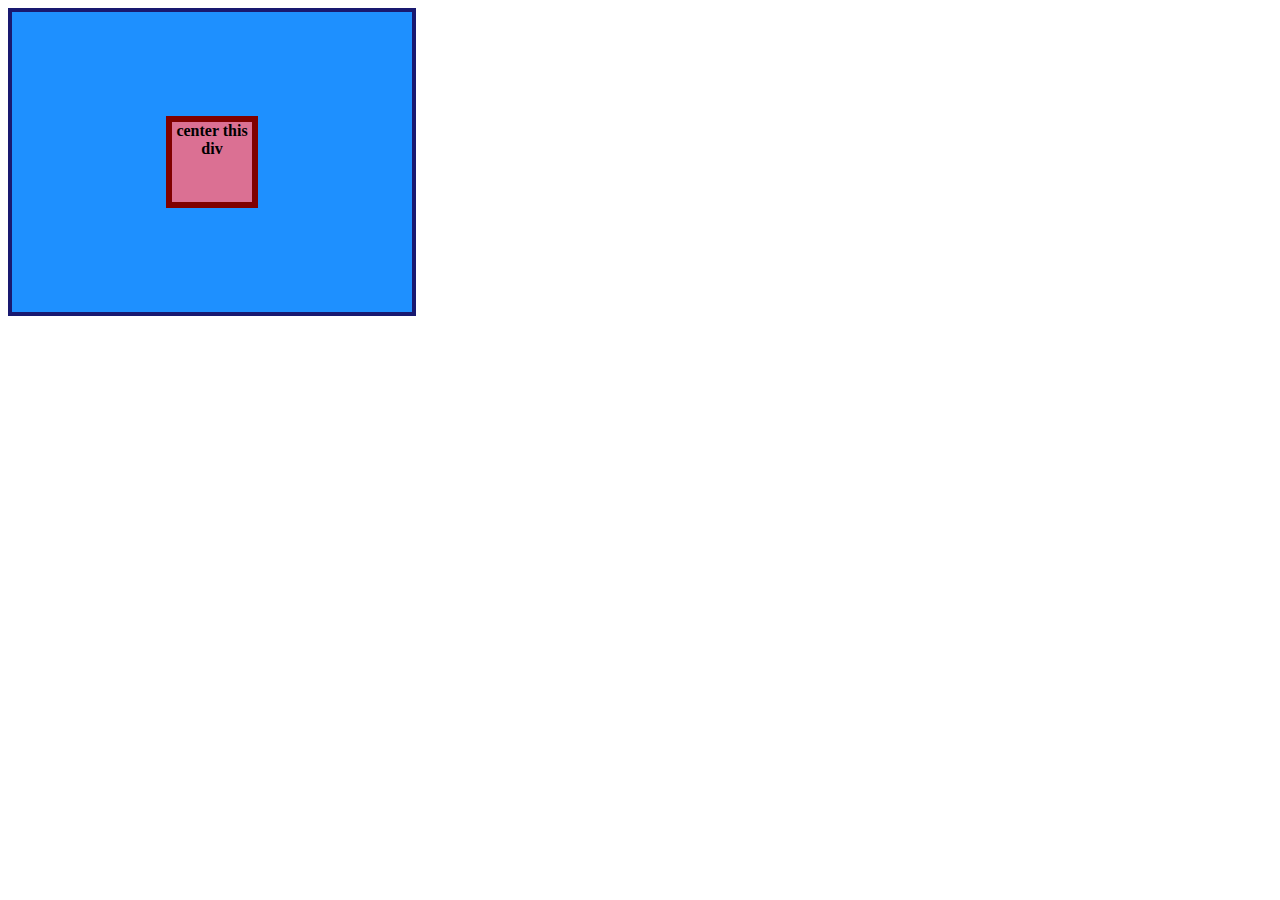
<file: flex/01-flex-center/bm-sol/index.html>
<!DOCTYPE html>
<html lang="en">
  <head>
    <meta charset="UTF-8">
    <meta http-equiv="X-UA-Compatible" content="IE=edge">
    <meta name="viewport" content="width=device-width, initial-scale=1.0">
    <title>CENTER THIS DIV</title>
    <link rel="stylesheet" href="style.css">
  </head>
  <body>
    <div class="container">
      <div class="box">center this div</div>
    </div>
  </body>
</html>
</file>
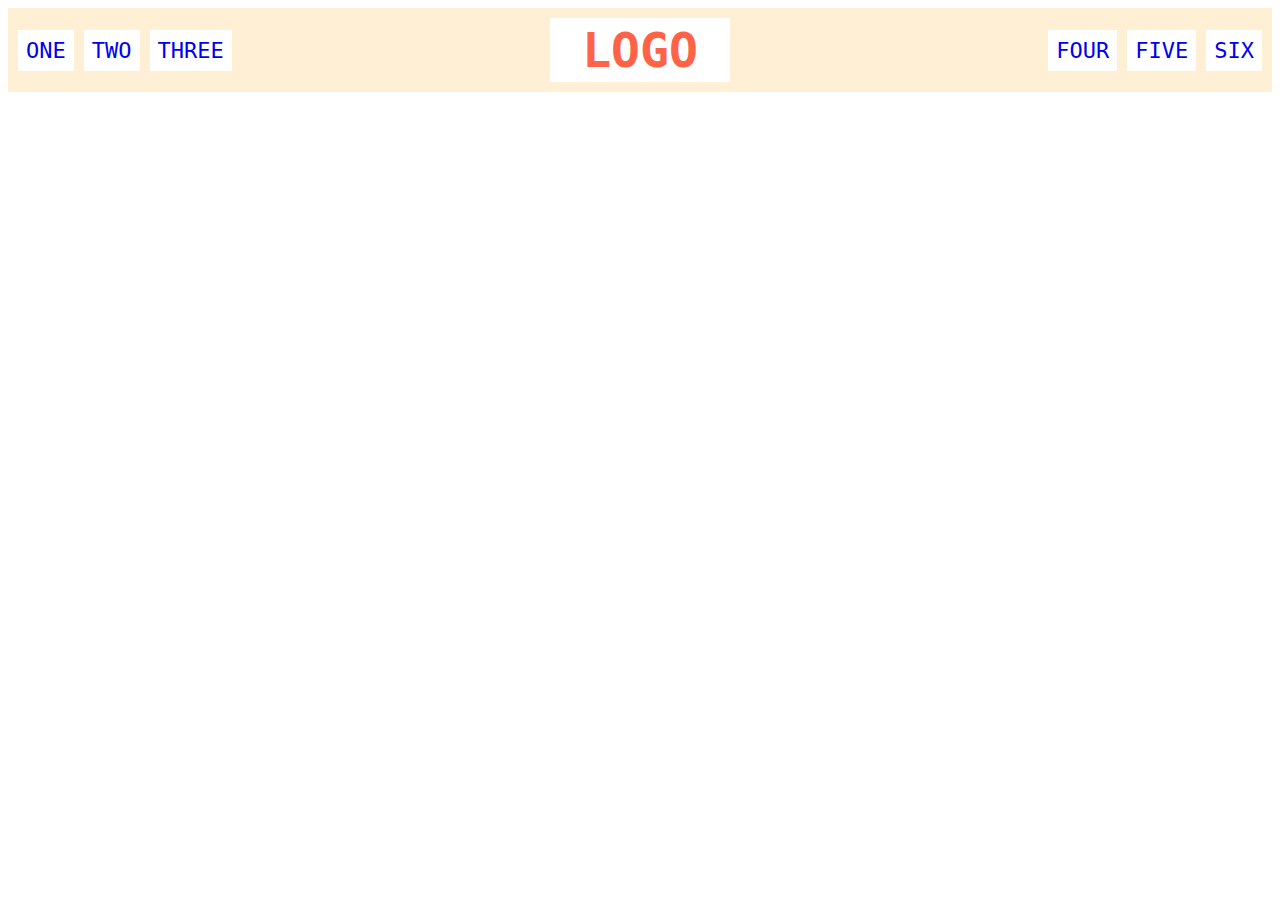
<file: flex/02-flex-header/bm-sol/index.html>
<!DOCTYPE html>
<html lang="en">
  <head>
    <meta charset="UTF-8">
    <meta http-equiv="X-UA-Compatible" content="IE=edge">
    <meta name="viewport" content="width=device-width, initial-scale=1.0">
    <title>Flex Header</title>
    <link rel="stylesheet" href="style.css">
  </head>
  <body>
    <div class="header">
      <div class="left-links">
        <ul>
          <li><a href="#">ONE</a></li>
          <li><a href="#">TWO</a></li>
          <li><a href="#">THREE</a></li>
        </ul>
      </div>
      <div class="logo">LOGO</div>
      <div class="right-links">
        <ul>
          <li><a href="#">FOUR</a></li>
          <li><a href="#">FIVE</a></li>
          <li><a href="#">SIX</a></li>
        </ul>
      </div>
    </div>
  </body>
</html>
</file>
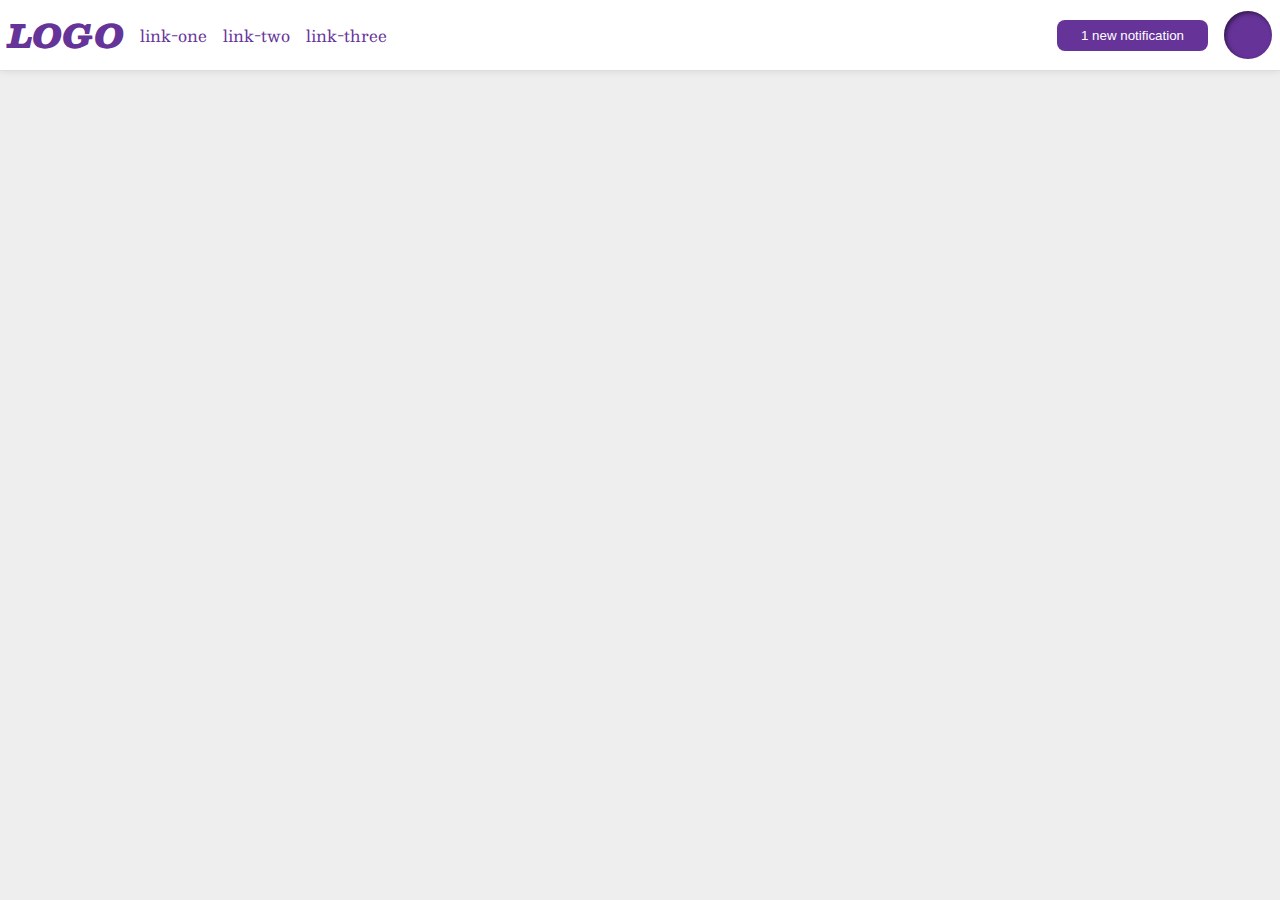
<file: flex/03-flex-header-2/bm-sol/index.html>
<!DOCTYPE html>
<html lang="en">
  <head>
    <meta charset="UTF-8">
    <meta http-equiv="X-UA-Compatible" content="IE=edge">
    <meta name="viewport" content="width=device-width, initial-scale=1.0">
    <title>Flex Header 2</title>
    <link rel="stylesheet" href="style.css">
  </head>
  <body>
    <div class="header">
      <div class="left">
        <div class="logo">
          LOGO
        </div>
        <ul class="links">
          <li><a href="google.com">link-one</a></li>
          <li><a href="google.com">link-two</a></li>
          <li><a href="google.com">link-three</a></li>
        </ul>
      </div>
      <div class="right">
        <button class="notifications">
          1 new notification
        </button>
        <div class="profile-image"></div>
      </div>
    </div>
  </body>
</html>
</file>
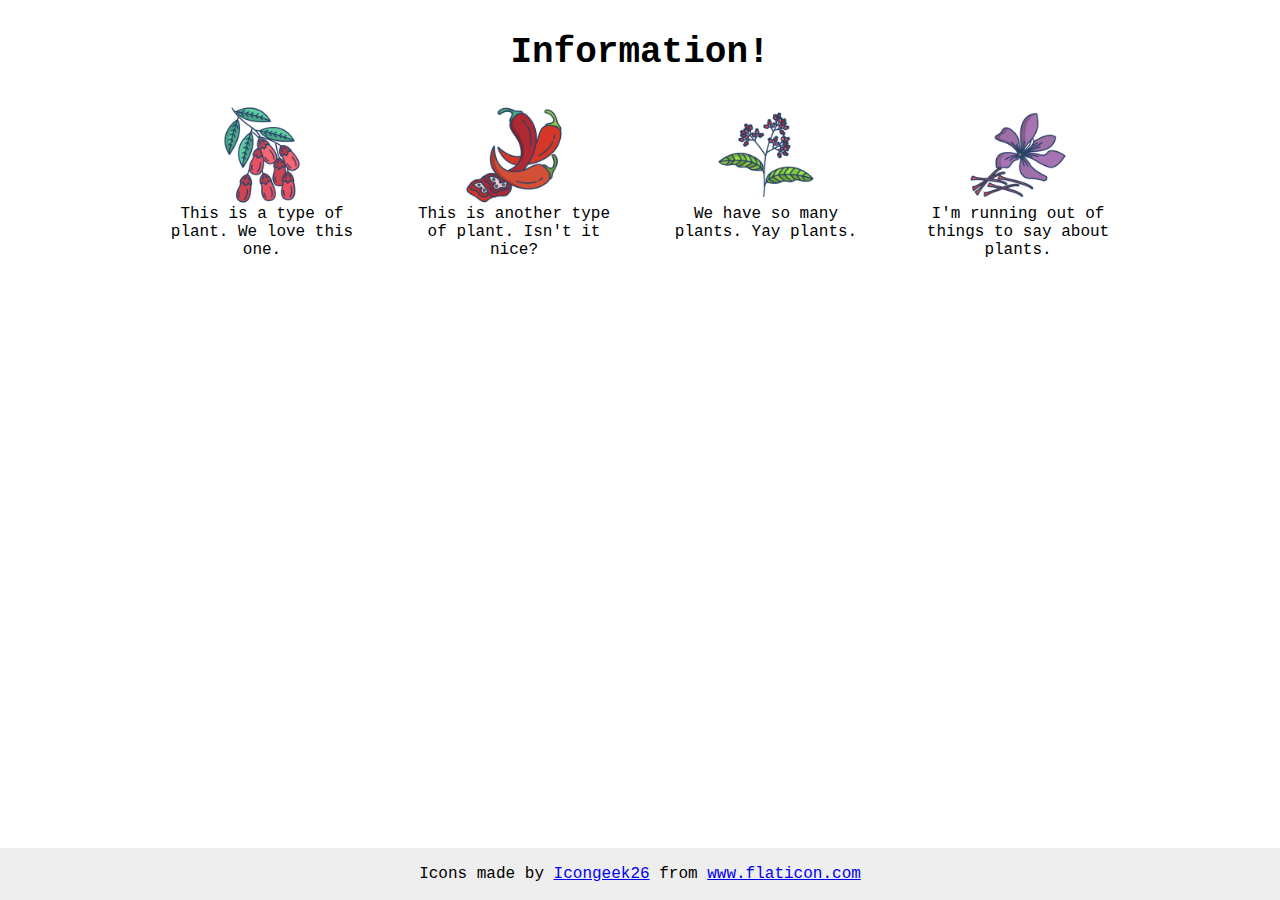
<file: flex/04-flex-information/bm-sol/index.html>
<!DOCTYPE html>
<html lang="en">
  <head>
    <meta charset="UTF-8">
    <meta http-equiv="X-UA-Compatible" content="IE=edge">
    <meta name="viewport" content="width=device-width, initial-scale=1.0">
    <title>Information</title>
    <link rel="stylesheet" href="style.css">
  </head>
  <body>
    <div class="title">Information!</div>
    <div class="content">
      <div class="plant">
        <img src="./images/barberry.png" alt="barberry">
        <div class="text">This is a type of plant. We love this one.</div>
      </div>
      <div class="plant">
        <img src="./images/chilli.png" alt="chili">
        <div class="text">This is another type of plant. Isn't it nice?</div>
      </div>
      <div class="plant">
        <img src="./images/pepper.png" alt="pepper">
        <div class="text">We have so many plants. Yay plants.</div>
      </div>
      <div class="plant">
        <img src="./images/saffron.png" alt="saffron">
        <div class="text">I'm running out of things to say about plants.</div>
      </div>
    </div> 
    <!-- disregard this section, it's here to give attribution to the creator of these icons -->
    <div class="footer">
      <div>Icons made by <a href="https://www.flaticon.com/authors/icongeek26" title="Icongeek26">Icongeek26</a> from <a href="https://www.flaticon.com/" title="Flaticon">www.flaticon.com</a></div>
    </div>
  </body>
</html>
</file>
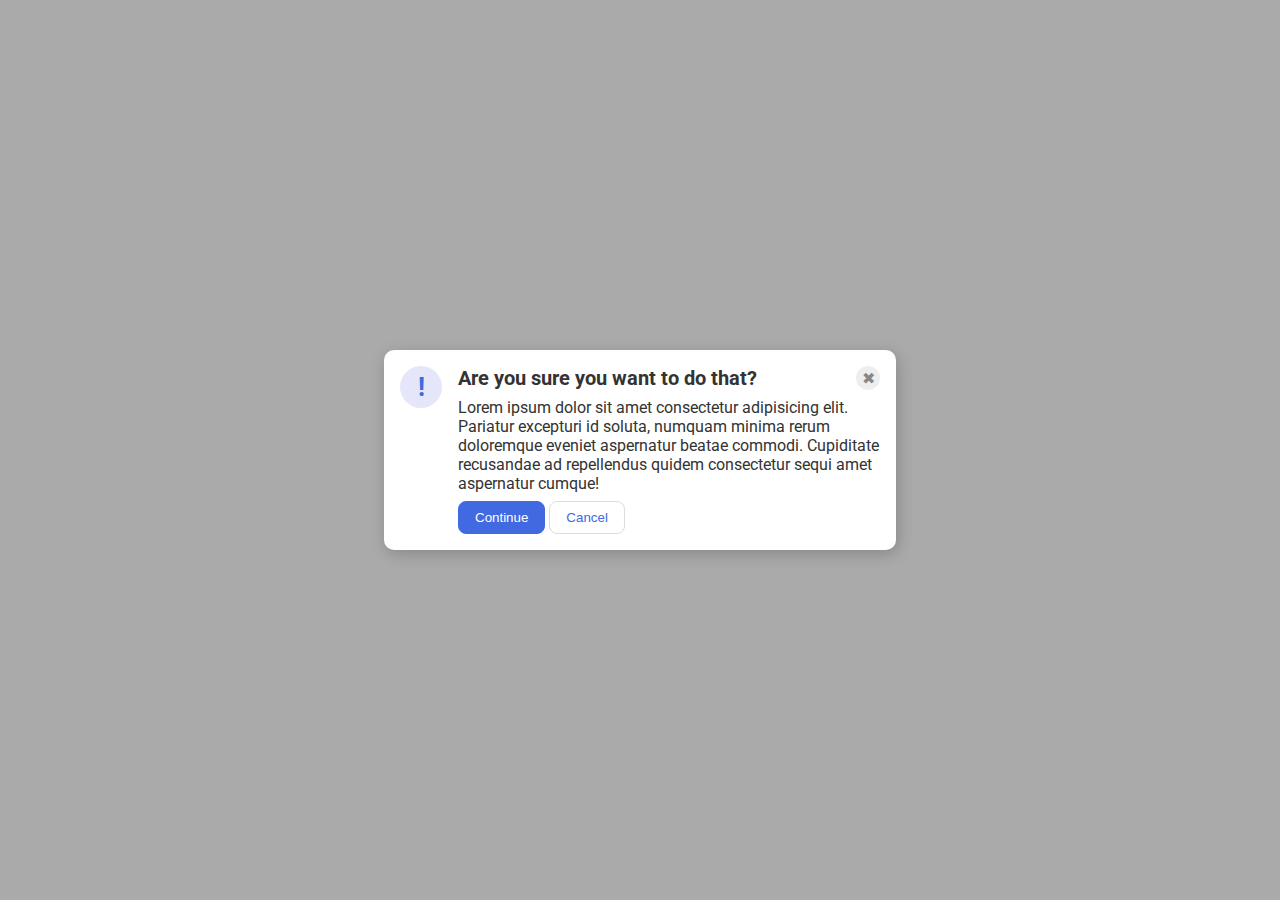
<file: flex/05-flex-modal/bm-sol/index.html>
<!DOCTYPE html>
<html lang="en">
  <head>
    <meta charset="UTF-8">
    <meta http-equiv="X-UA-Compatible" content="IE=edge">
    <meta name="viewport" content="width=device-width, initial-scale=1.0">
    <link rel="stylesheet" href="style.css">
    <title>Modal</title>
  </head>
  <body>
    <div class="modal">
      <div class="columns1">
        <div class="icon">!</div>
        <div class="rows1">
          <div class="columns2">
            <div class="header">Are you sure you want to do that?</div>
            <div class="close-button">✖</div>
          </div>
          <div class="text">Lorem ipsum dolor sit amet consectetur adipisicing elit. Pariatur excepturi id soluta, numquam minima rerum doloremque eveniet aspernatur beatae commodi. Cupiditate recusandae ad repellendus quidem consectetur sequi amet aspernatur cumque!</div>
          <div class="columns3">
            <button class="continue">Continue</button>
            <button class="cancel">Cancel</button>
          </div>
        </div>
      </div>
    </div>
  </body>
</html>
</file>
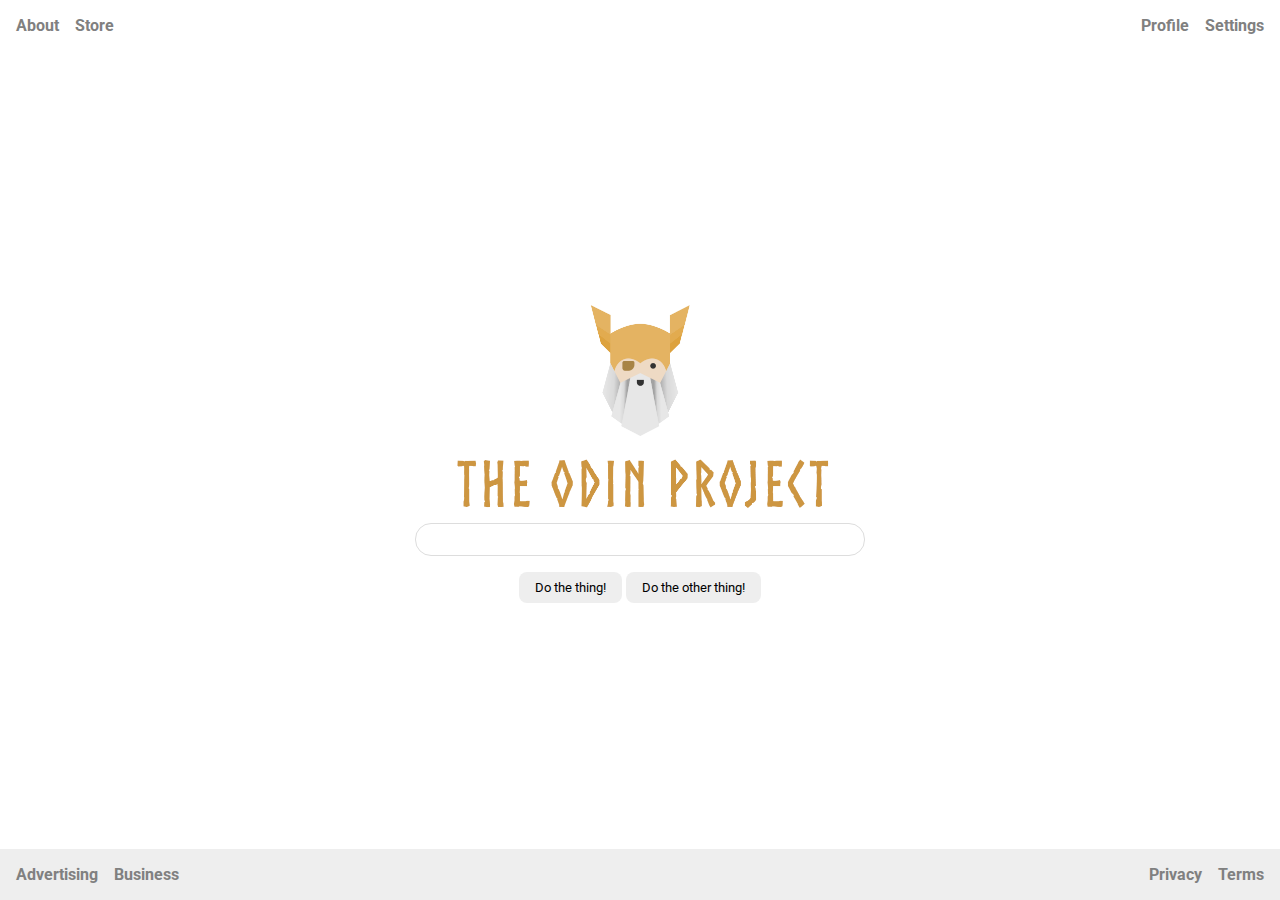
<file: flex/06-flex-layout/bm-sol/index.html>
<!DOCTYPE html>
<html lang="en">
  <head>
    <meta charset="UTF-8">
    <meta http-equiv="X-UA-Compatible" content="IE=edge">
    <meta name="viewport" content="width=device-width, initial-scale=1.0">
    <title>LAYOUT</title>
    <link rel="stylesheet" href="./style.css">
  </head>
  <body>
    <div class="header">
      <ul class="left-links">
        <li><a href="#">About</a></li>
        <li><a href="#">Store</a></li>
      </ul>
      <ul class="right-links">
        <li><a href="#">Profile</a></li>
        <li><a href="#">Settings</a></li>
      </ul>
    </div>
    <div class="content">
      <img src="./logo.png" alt="Project logo. Represents odin with the project name.">
      <div class="input">
        <input type="text">
      </div>
      <div class="buttons">
        <button>Do the thing!</button>
        <button>Do the other thing!</button>
      </div>
    </div>
    <div class="footer">
      <ul class="left-links">
        <li><a href="#">Advertising</a></li>
        <li><a href="#">Business</a></li>
      </ul>
      <ul class="right-links">
        <li><a href="#">Privacy</a></li>
        <li><a href="#">Terms</a></li>
      </ul>
    </div>
  </body>
</html>
</file>
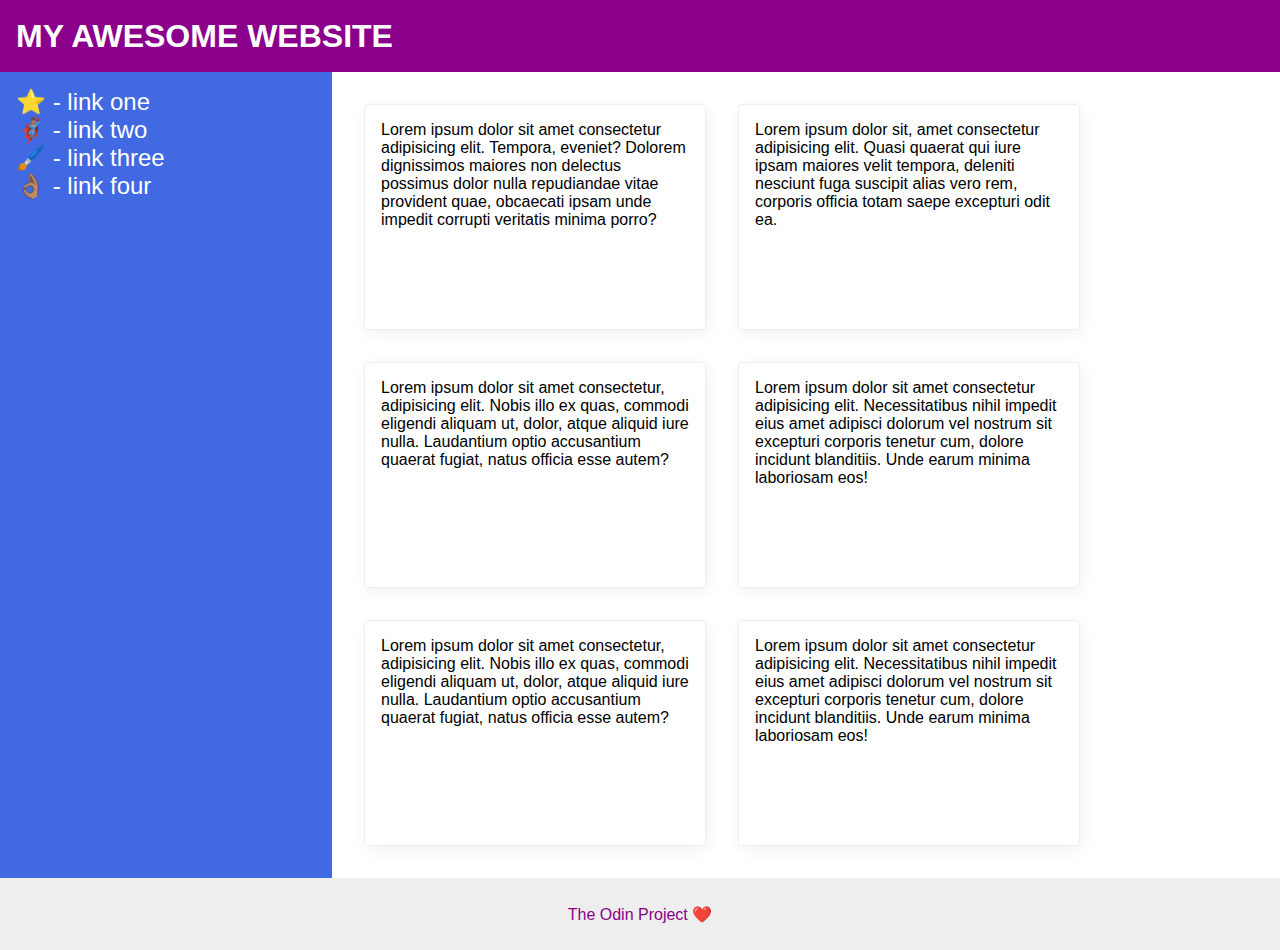
<file: flex/07-flex-layout-2/bm-sol/index.html>
<!DOCTYPE html>
<html lang="en">
  <head>
    <meta charset="UTF-8">
    <meta http-equiv="X-UA-Compatible" content="IE=edge">
    <meta name="viewport" content="width=device-width, initial-scale=1.0">
    <title>The Holy Grail</title>
    <link rel="stylesheet" href="style.css">
  </head>
  <body>
    <div class="header">
      MY AWESOME WEBSITE
    </div>
    <div class="mainbody">
      <div class="sidebar">
        <ul>
          <li><a href="#">⭐ - link one</a></li>
          <li><a href="#">🦸🏽‍♂️ - link two</a></li>
          <li><a href="#">🖌️ - link three</a></li>
          <li><a href="#">👌🏽 - link four</a></li>
        </ul>
      </div>
      <div class="cards"> 
        <div class="card">Lorem ipsum dolor sit amet consectetur adipisicing elit. Tempora, eveniet? Dolorem dignissimos maiores non delectus possimus dolor nulla repudiandae vitae provident quae, obcaecati ipsam unde impedit corrupti veritatis minima porro?</div>
        <div class="card">Lorem ipsum dolor sit, amet consectetur adipisicing elit. Quasi quaerat qui iure ipsam maiores velit tempora, deleniti nesciunt fuga suscipit alias vero rem, corporis officia totam saepe excepturi odit ea.</div>
        <div class="card">Lorem ipsum dolor sit amet consectetur, adipisicing elit. Nobis illo ex quas, commodi eligendi aliquam ut, dolor, atque aliquid iure nulla. Laudantium optio accusantium quaerat fugiat, natus officia esse autem?</div>
        <div class="card">Lorem ipsum dolor sit amet consectetur adipisicing elit. Necessitatibus nihil impedit eius amet adipisci dolorum vel nostrum sit excepturi corporis tenetur cum, dolore incidunt blanditiis. Unde earum minima laboriosam eos!</div>
        <div class="card">Lorem ipsum dolor sit amet consectetur, adipisicing elit. Nobis illo ex quas, commodi eligendi aliquam ut, dolor, atque aliquid iure nulla. Laudantium optio accusantium quaerat fugiat, natus officia esse autem?</div>
        <div class="card">Lorem ipsum dolor sit amet consectetur adipisicing elit. Necessitatibus nihil impedit eius amet adipisci dolorum vel nostrum sit excepturi corporis tenetur cum, dolore incidunt blanditiis. Unde earum minima laboriosam eos!</div>
      </div>
    </div> 
    <div class="footer">
      The Odin Project ❤️
    </div>
  </body>
</html>
</file>
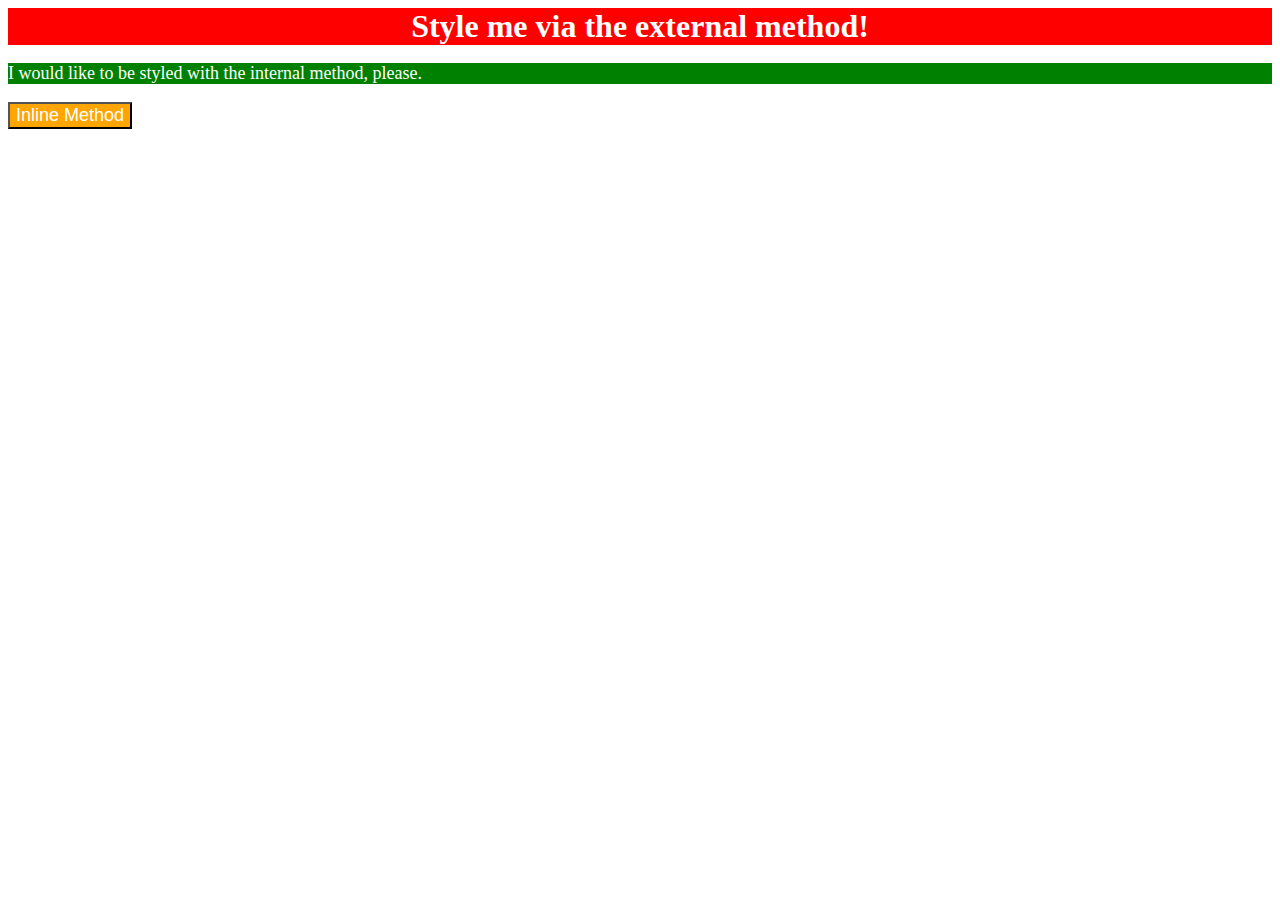
<file: foundations/01-css-methods/bm_sol/index.html>
<!DOCTYPE html>
<html lang="en">
  <head>

    <link rel="stylesheet" href="./style.css">
    <style>
      p{
        background-color: green;
      color: white;
      font-size: 18px;
      }
    </style>
    <meta charset="UTF-8">
    <meta http-equiv="X-UA-Compatible" content="IE=edge">
    <meta name="viewport" content="width=device-width, initial-scale=1.0">
    <title>Methods for Adding CSS</title>
  </head>
  <body>
    <div>Style me via the external method!</div>
    <p>I would like to be styled with the internal method, please.</p>
    <button style="background-color: orange; color: white; font-size: 18px;">Inline Method</button>
  </body>
</html>
</file>
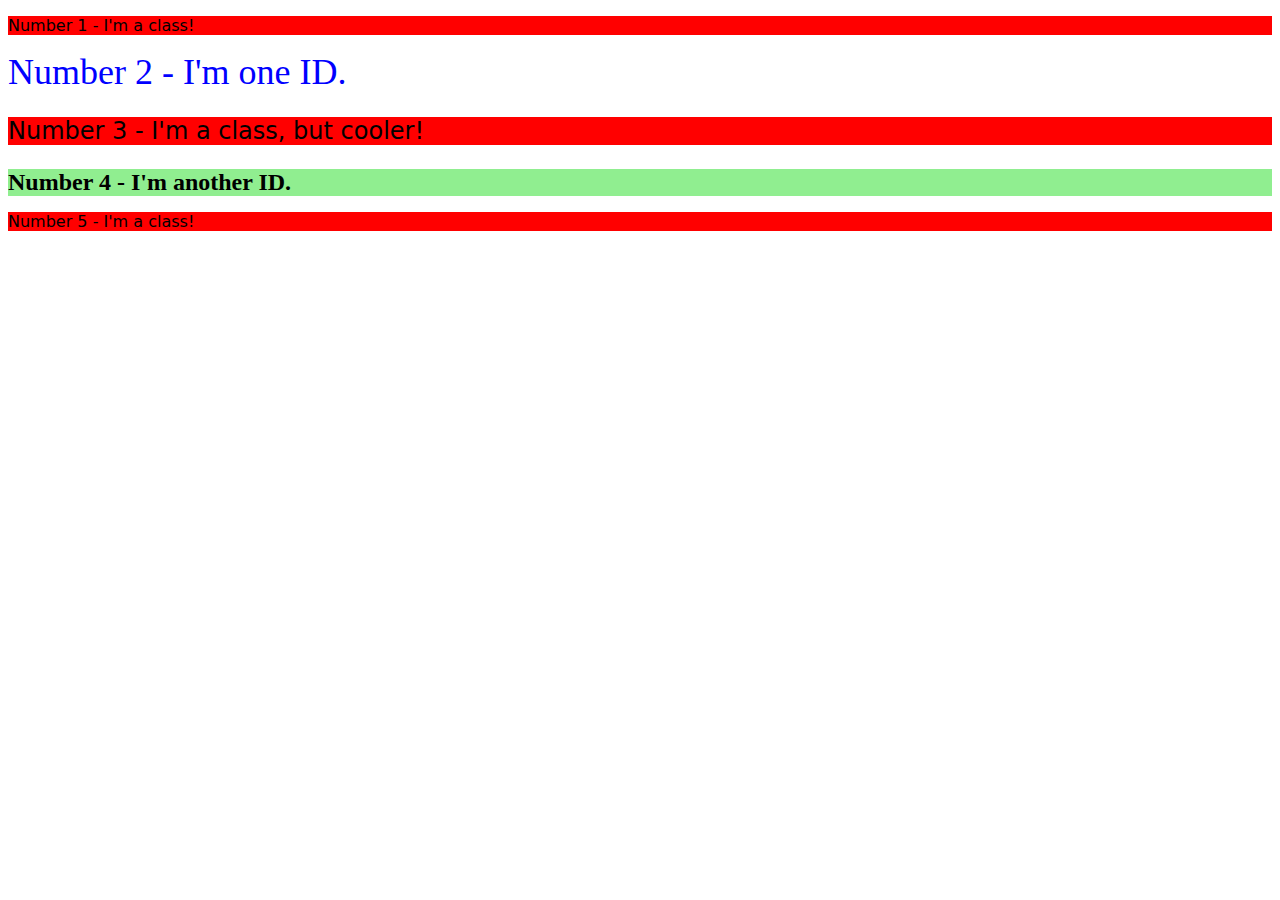
<file: foundations/02-class-id-selectors/bm-sol/index.html>
<!DOCTYPE html>
<html lang="en">
  <head>
    <meta charset="UTF-8">
    <meta http-equiv="X-UA-Compatible" content="IE=edge">
    <meta name="viewport" content="width=device-width, initial-scale=1.0">
    <title>Class and ID Selectors</title>
    <link rel="stylesheet" href="./style.css">
  </head>
  <body>
    <p id="one" class="odd">Number 1 - I'm a class!</p>
    <div id="two">Number 2 - I'm one ID.</div>
    <p id="three" class="odd">Number 3 - I'm a class, but cooler!</p>
    <div id="four">Number 4 - I'm another ID.</div>
    <p id="five" class="odd">Number 5 - I'm a class!</p>
  </body>
</html>
</file>
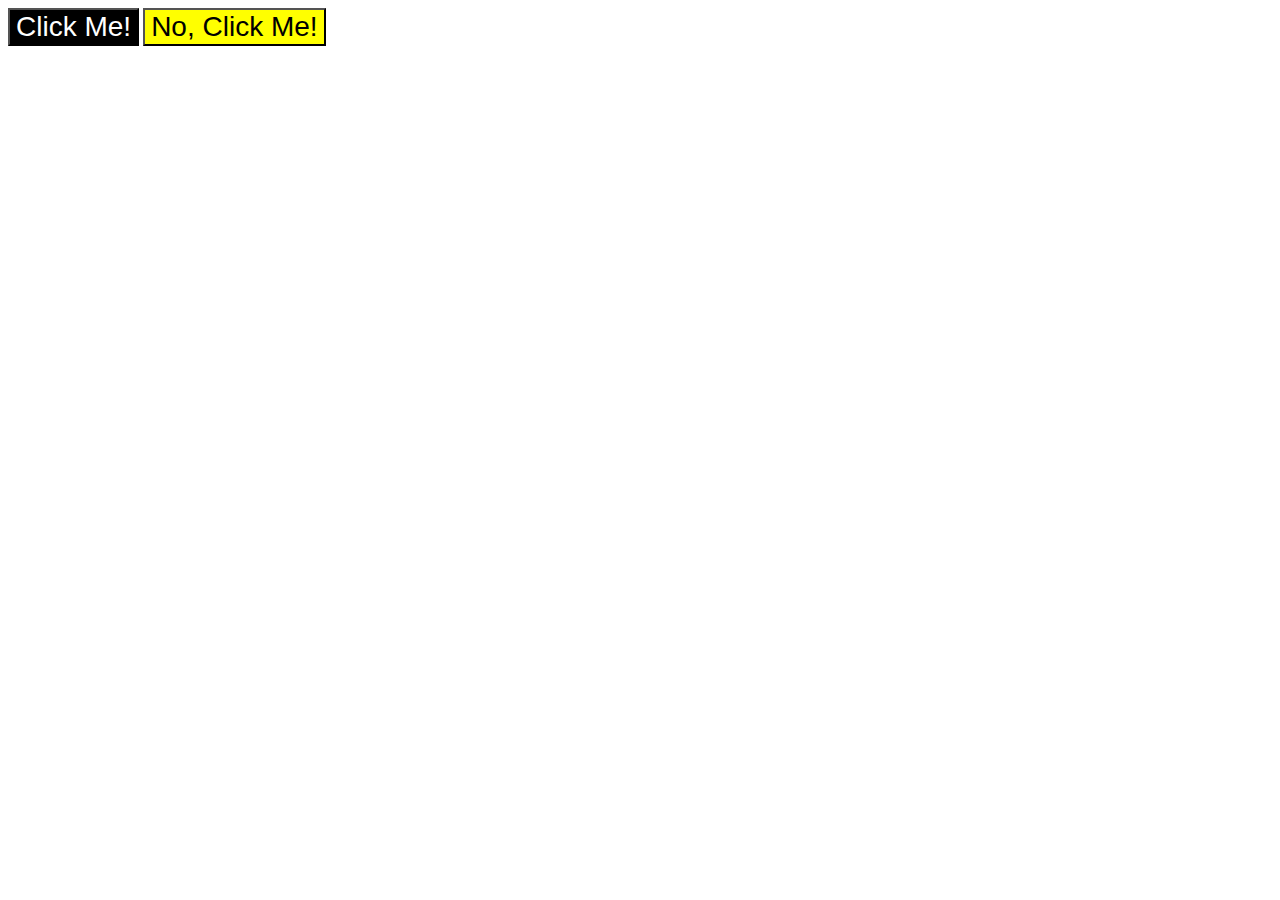
<file: foundations/03-grouping-selectors/bm-sol/index.html>
<!DOCTYPE html>
<html lang="en">
  <head>
    <meta charset="UTF-8">
    <meta http-equiv="X-UA-Compatible" content="IE=edge">
    <meta name="viewport" content="width=device-width, initial-scale=1.0">
    <title>Grouping Selectors</title>
    <link rel="stylesheet" href="style.css">
  </head>
  <body>
    <button class="a">Click Me!</button>
    <button class="b">No, Click Me!</button>
  </body>
</html>
</file>
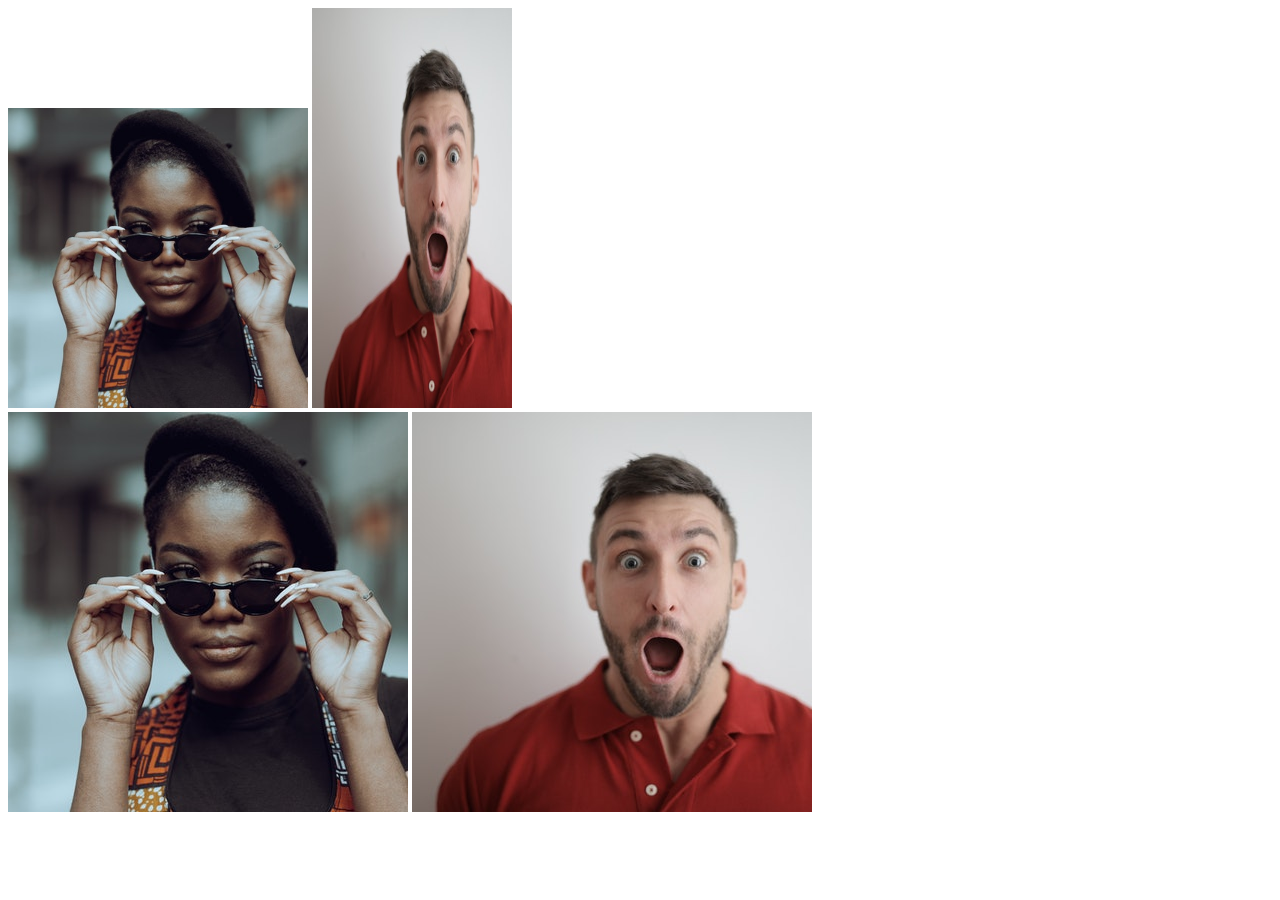
<file: foundations/04-chaining-selectors/bm-sol/index.html>
<!DOCTYPE html>
<html lang="en">
  <head>
    <meta charset="UTF-8">
    <meta http-equiv="X-UA-Compatible" content="IE=edge">
    <meta name="viewport" content="width=device-width, initial-scale=1.0">
    <title>Chaining Selectors</title>
    <link rel="stylesheet" href="style.css">
  </head>
  <body>
    <!-- Use the classes BELOW this line -->
    <div>
      <img class="avatar proportioned" src="./pexels-katho-mutodo-8434791.jpg" alt="Woman with glasses">
      <img class="avatar distorted" src="./pexels-andrea-piacquadio-3777931.jpg" alt="Man with surprised expression">
    </div>
    <!-- Use the classes ABOVE this line -->
    <div>
      <img class="original proportioned" src="./pexels-katho-mutodo-8434791.jpg" alt="Woman with glasses">
      <img class="original distorted" src="./pexels-andrea-piacquadio-3777931.jpg" alt="Man with surprised expression">
    </div>
  </body>
</html>
</file>
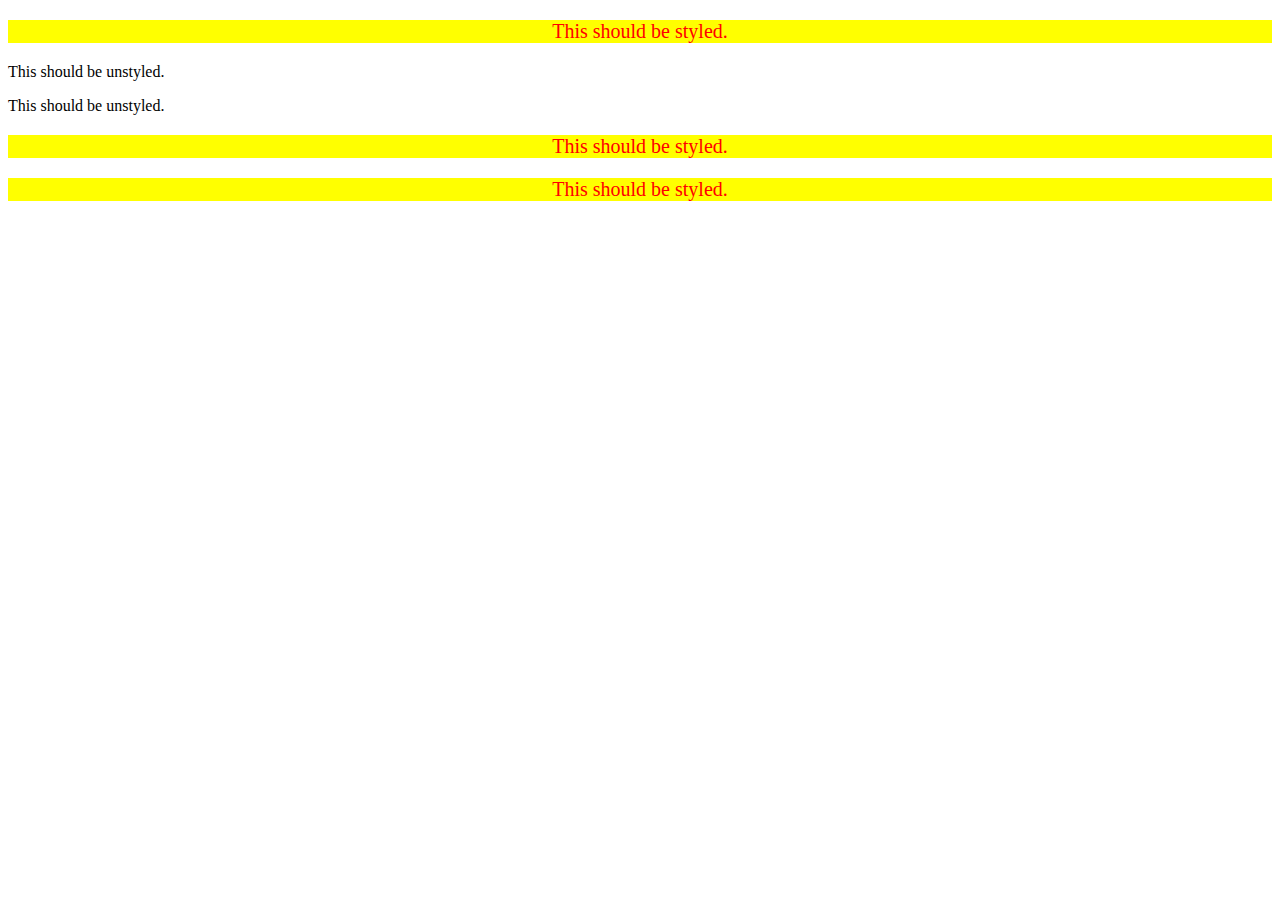
<file: foundations/05-descendant-combinator/bm-sol/index.html>
<!DOCTYPE html>
<html lang="en">
  <head>
    <meta charset="UTF-8">
    <meta http-equiv="X-UA-Compatible" content="IE=edge">
    <meta name="viewport" content="width=device-width, initial-scale=1.0">
    <title>Descendant Combinator</title>
    <link rel="stylesheet" href="style.css">
  </head>
  <body>
    <div class="container">
      <p class="text">This should be styled.</p>
    </div>
    <p class="text">This should be unstyled.</p>
    <p class="text">This should be unstyled.</p>
    <div class="container">
      <p class="text">This should be styled.</p>
      <p class="text">This should be styled.</p>
    </div>
  </body>
</html>
</file>
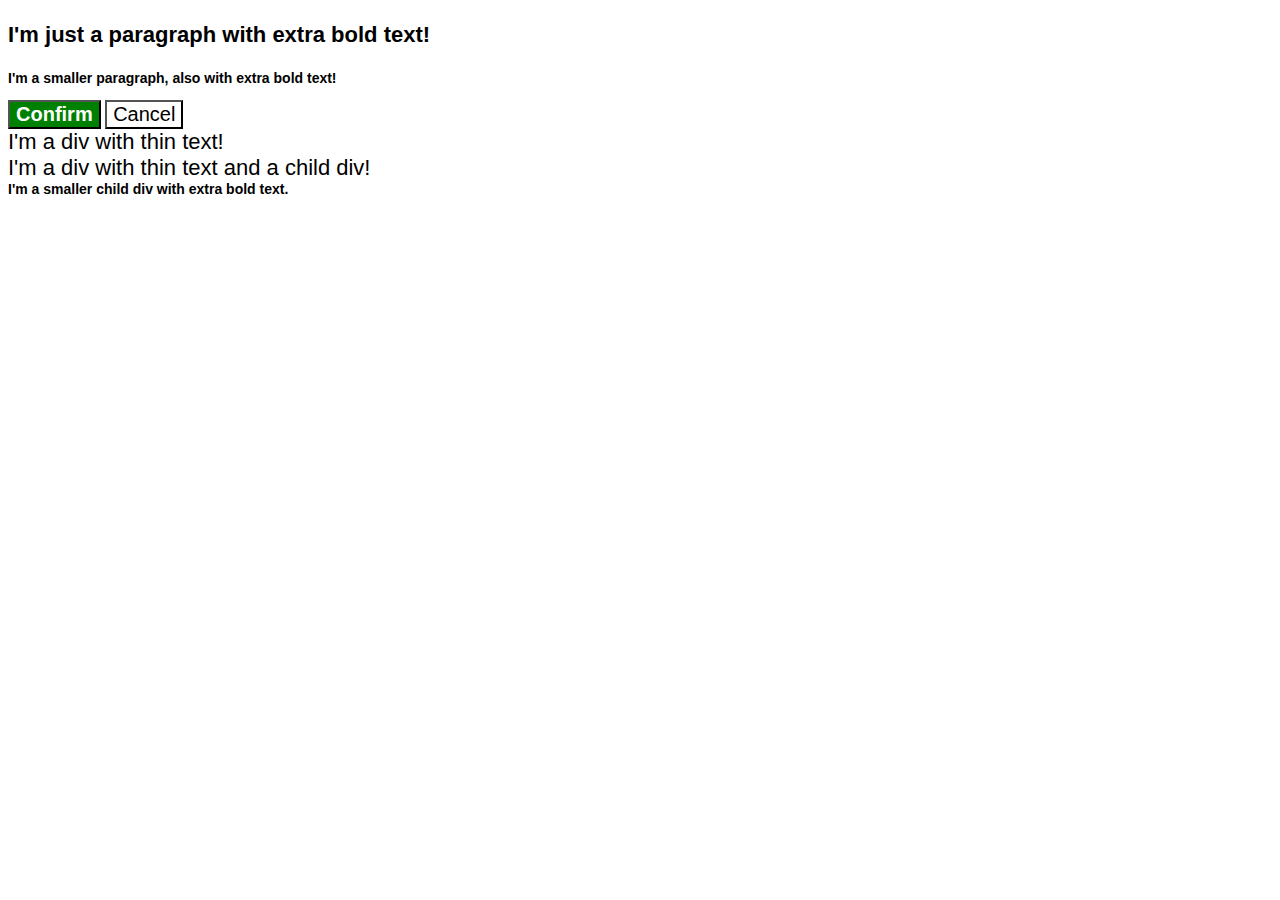
<file: foundations/06-cascade-fix/bm-sol/index.html>
<!DOCTYPE html>
<html lang="en">
  <head>
    <meta charset="UTF-8">
    <meta http-equiv="X-UA-Compatible" content="IE=edge">
    <meta name="viewport" content="width=device-width, initial-scale=1.0">
    <title>Fix the Cascade</title>
    <link rel="stylesheet" href="style.css">
  </head>
  <body>
    <p class="para">I'm just a paragraph with extra bold text!</p>
    <p class="para small-para">I'm a smaller paragraph, also with extra bold text!</p>

    <button id="confirm-button" class="button confirm">Confirm</button>
    <button id="cancel-button" class="button cancel">Cancel</button>

    <div class="text">I'm a div with thin text!</div>
    <div class="text">I'm a div with thin text and a child div!
      <div class="text child">I'm a smaller child div with extra bold text.</div>
    </div>
  </body>
</html>
</file>
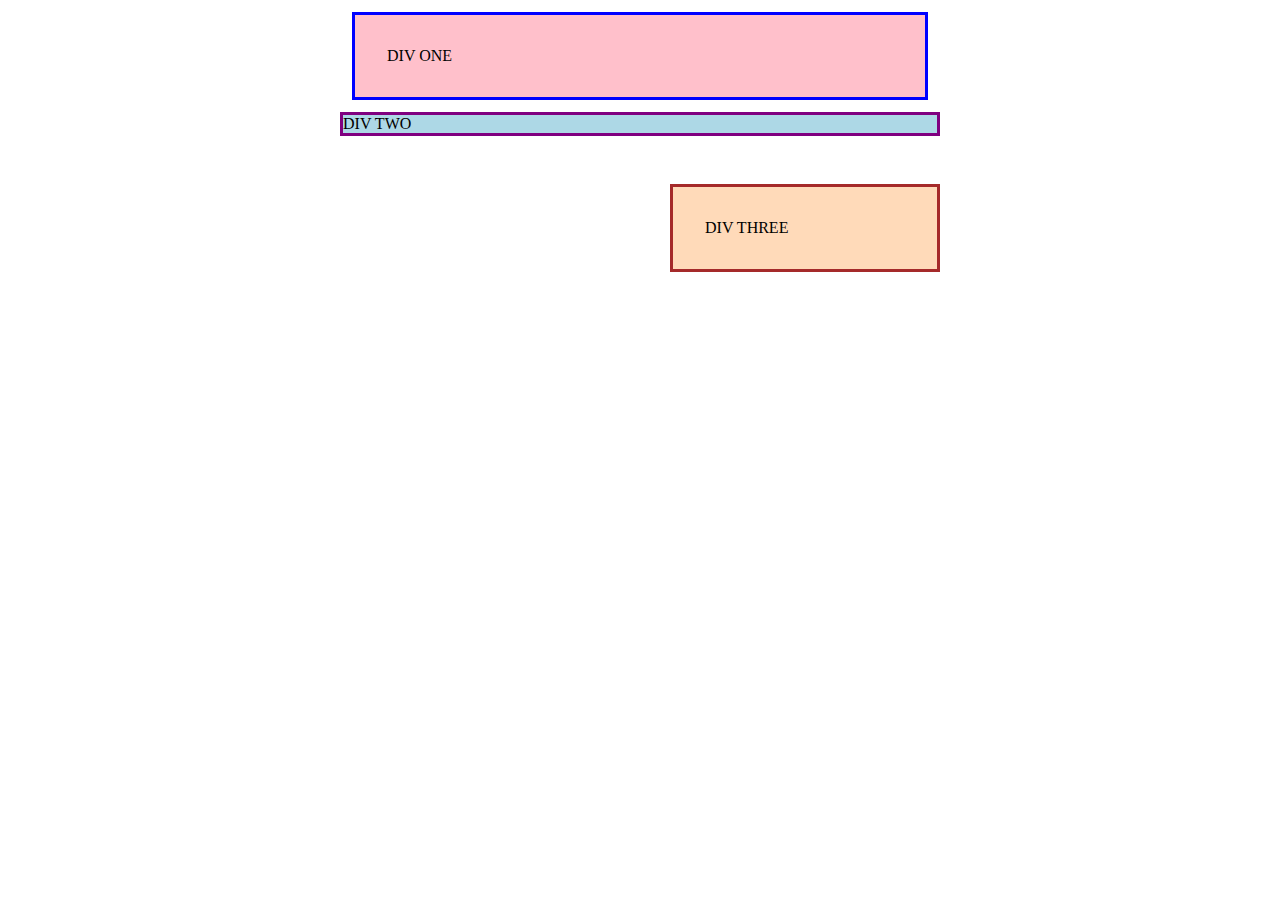
<file: margin-and-padding/01-margin-and-padding-1/bm-sol/index.html>
<!DOCTYPE html>
<html lang="en">
  <head>
    <meta charset="UTF-8">
    <meta http-equiv="X-UA-Compatible" content="IE=edge">
    <meta name="viewport" content="width=device-width, initial-scale=1.0">
    <title>Margin and Padding exercise</title>
    <link rel="stylesheet" href="style.css">
  </head>
  <body>
    <div class="one">
      DIV ONE
    </div>
    <div class="two">
      DIV TWO
    </div>
    <div class="three">
      DIV THREE
    </div>
  </body>
</html>
</file>
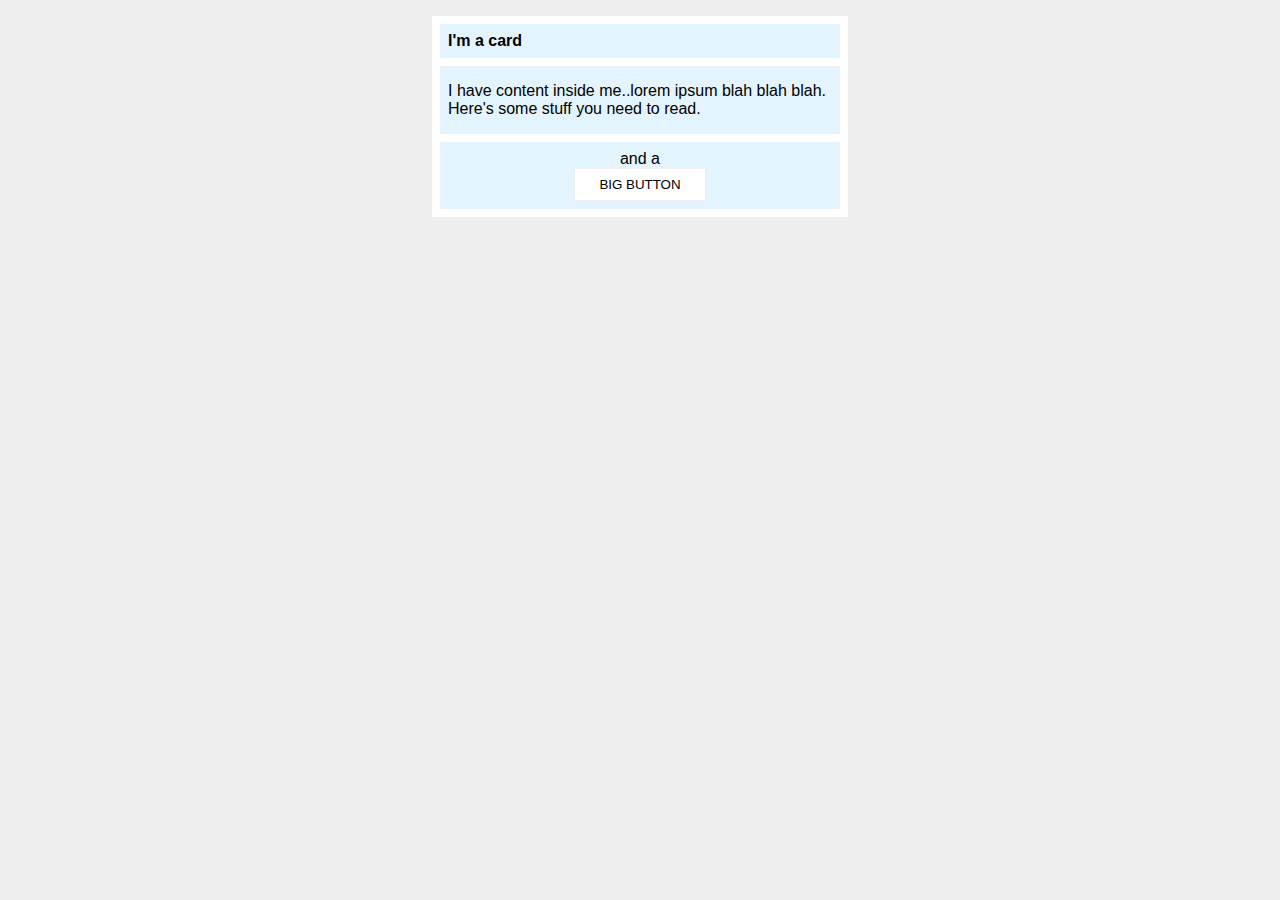
<file: margin-and-padding/02-margin-and-padding-2/bm-sol/index.html>
<!DOCTYPE html>
<html lang="en">
  <head>
    <meta charset="UTF-8">
    <meta http-equiv="X-UA-Compatible" content="IE=edge">
    <meta name="viewport" content="width=device-width, initial-scale=1.0">
    <title>Margin and Padding exercise 2</title>
    <link rel="stylesheet" href="style.css">
  </head>
  <body>
    <div class="card">
      <h1 class="title">I'm a card</h1>
      <div class="content">I have content inside me..lorem ipsum blah blah blah. Here's some stuff you need to read.</div>
      <div class="button-container">and a <button>BIG BUTTON</button></div>
    </div>
  </body>
</html>
</file>
<file: flex/01-flex-center/bm-sol/style.css>
.container {
  background: dodgerblue;
  border: 4px solid midnightblue;
  width: 400px;
  height: 300px;
  display: flex;
  justify-content: center;
  align-items: center;
}

.box {
  background: palevioletred;
  font-weight: bold;
  text-align: center;
  border: 6px solid maroon;
  width: 80px;
  height: 80px;
}
</file>
<file: flex/02-flex-header/bm-sol/style.css>
.header  {
  font-family: monospace;
  background: papayawhip;
  display: flex;
  justify-content: space-between;
  align-items: center;
  padding: 10px;
}

.logo {
  font-size: 48px;
  font-weight: 900;
  color: tomato;
  background: white;
  padding: 4px 32px;
}

ul {
  /* this removes the dots on the list items*/
  list-style-type: none;
  display: flex;
  margin: 0;
  padding: 0;
  gap: 10px;
}

a {
  font-size: 22px;
  background: white;
  padding: 8px;
  /* this removes the line under the links */
  text-decoration: none;
}
</file>
<file: flex/03-flex-header-2/bm-sol/style.css>
/* this is some magical font-importing.  
you'll learn about it later. */
@import url('https://fonts.googleapis.com/css2?family=Besley:ital,wght@0,400;1,900&display=swap');

body {
  margin: 0;
  background: #eee;
  font-family: Besley, serif;
}

.header {
  background: white;
  border-bottom: 1px solid #ddd;
  box-shadow: 0 0 8px rgba(0,0,0,.1);
  display: flex;
  justify-content: space-between;
  padding: 8px;
}

.left, 
.right {
  display: flex;
  align-items: center;
  gap: 16px;
}

.profile-image {
  background: rebeccapurple;
  box-shadow: inset 2px 2px 4px rgba(0,0,0,.5);
  border-radius: 50%;
  width: 48px;
  height: 48px;
}

.logo {
  color: rebeccapurple;
  font-size: 32px;
  font-weight: 900;
  font-style: italic;
}

button {
  border: none;
  border-radius: 8px;
  background: rebeccapurple;
  color: white;
  padding: 8px 24px;
}

a {
  /* this removes the line under our links */
  text-decoration: none;
  color: rebeccapurple;
}

ul {
  list-style-type: none;
  display: flex;
  padding: 0px;
  margin: 0px;
  gap: 16px;
}
</file>
<file: flex/04-flex-information/bm-sol/style.css>
body {
  font-family: 'Courier New', Courier, monospace;
}

img {
  width: 100px;
  height: 100px;
}

.title {
  font-size: 36px;
  font-weight: 900;
  text-align: center;
  margin: 32px;
}

.content {
  display: flex;
  justify-content: center;
  gap: 52px;
}

.plant {
  display: flex;
  flex: 0 0 200px;
  flex-direction: column;
  align-items: center;
}

.text{
  text-align: center;
}









/* do not edit this footer */
.footer {
  position: fixed;
  bottom: 0;
  left: 0;
  right: 0;
  height: 52px;
  display: flex;
  align-items: center;
  justify-content: center;
  background: #eee;
}
</file>
<file: flex/05-flex-modal/bm-sol/style.css>
@import url('https://fonts.googleapis.com/css2?family=Roboto:wght@400;700&display=swap');

html, body {
  height: 100%;
}

body {
  font-family: Roboto, sans-serif;
  margin: 0;
  background: #aaa;
  color: #333;
  /* I'll give you this one for free lol */
  display: flex;
  align-items: center;
  justify-content: center;
}

.modal {
  background: white;
  width: 480px;
  border-radius: 10px;
  box-shadow: 2px 4px 16px rgba(0,0,0,.2);
  padding: 16px;
}

.icon {
  color: royalblue;
  font-size: 26px;
  font-weight: 700;
  background: lavender;
  width: 42px;
  height: 42px;
  border-radius: 50%;
  display: flex;
  align-items: center;
  justify-content: center;
  flex: 0 0 auto;
}

.close-button {
  background: #eee;
  border-radius: 50%;
  color: #888;
  font-weight: 400;
  font-size: 16px;
  height: 24px;
  width: 24px;
  display: flex;
  align-items: center;
  justify-content: center;
  align-self: flex-start;
}

button {
  padding: 8px 16px;
  border-radius: 8px;
}

button.continue {
  background: royalblue;
  border: 1px solid royalblue;
  color: white;
}

button.cancel {
  background: white;
  border: 1px solid #ddd;
  color: royalblue;
}

.columns1 {
  display: flex;
  justify-content: space-between;
  gap: 16px;
}

.rows1 {
  display: flex;
  flex-direction: column;
  gap: 8px;
}

.header {
  font-weight: bold;
  font-size: 20px;
}

.columns2 {
  display: flex;
  justify-content: space-between;
}
</file>
<file: flex/06-flex-layout/bm-sol/style.css>
@import url('https://fonts.googleapis.com/css2?family=Roboto:wght@400;700&display=swap');

body {
  height: 100vh;
  margin: 0;
  overflow: hidden;
  font-family: Roboto, sans-serif;
  display: flex;
  flex-direction: column;
  justify-content: space-between;
}

img {
  width: 600px;
  
}

button {
  font-family: Roboto, sans-serif;
  border: none;
  border-radius: 8px;
  background: #eee;
  padding: 8px 16px;
}

input {
  border: 1px solid #ddd;
  border-radius: 16px;
  padding: 8px 24px;
  width: 400px;
  margin-bottom: 16px;
}

.header, .footer {
  display: flex;
  justify-content: space-between;
  padding: 16px;
}

.footer {
  background-color: #eeeeee;
}

ul {
  list-style-type: none;
  display: flex;
  color: grey;
  gap: 16px;
  padding: 0px;
  margin: 0px;
}

a {
  text-decoration: none;
  color: grey;
  font-weight: bold;
}

.content {
  display: flex;
  flex-direction: column;
  align-items: center;
}
</file>
<file: flex/07-flex-layout-2/bm-sol/style.css>
body {
  font-family: -apple-system, BlinkMacSystemFont, 'Segoe UI', Roboto, Oxygen, Ubuntu, Cantarell, 'Open Sans', 'Helvetica Neue', sans-serif;
  margin: 0;
  min-height: 100vh;
  display: flex;
  flex-direction: column;
}

.header {
  display: flex;
  height: 72px;
  background: darkmagenta;
  color: white;
  align-items: center;
  font-size: 32px;
  font-weight: 900;
  padding-left: 16px;
}

.footer {
  display: flex;
  height: 72px;
  background: #eee;
  color: darkmagenta;
  align-items: center;
  justify-content: center;
}

.sidebar {
  width: 300px;
  flex: 0 0 auto;
  background: royalblue;
  font-size: 24px;
  padding: 16px;
}

.card {
  border: 1px solid #eee;
  box-shadow: 2px 4px 16px rgba(0,0,0,.06);
  border-radius: 4px;
  width: 308px;
  height: 192px;
  padding: 16px;
}

.mainbody {
  display: flex;
  flex: 1 0 auto;
}

.cards {
  display: flex;
  flex-wrap: wrap;
  padding: 32px;
  gap: 32px;
  align-self: flex-start;
}

ul {
  list-style-type: none;
  margin: 0px;
  padding: 0px;
}

a {
  text-decoration: none;
  color: white;
}
</file>
<file: foundations/01-css-methods/bm_sol/style.css>
div {
    background-color: red;
    color: white;
    font-size: 32px;
    text-align: center;
    font-weight: bold;
}
</file>
<file: foundations/02-class-id-selectors/bm-sol/style.css>
.odd {
    background-color: #FF0000;
    font-family: "Verdana", "DejaVu Sans", sans-serif;
}

#two {
    color: #0000FF;
    font-size: 36px;
}

#three {
    font-size: 24px;
}

#four {
    background-color: #90ee90;
    font-size: 24px;
    font-weight: 700;
}
</file>
<file: foundations/03-grouping-selectors/bm-sol/style.css>
.a {
    background-color: #000000;
    color: #FFFFFF;
}

.b {
    background-color: #FFFF00;
}


.a,
.b {
    font-size: 28px;
    font-style: "Helvetica", "Times New Roman", sans-serif;
}
</file>
<file: foundations/04-chaining-selectors/bm-sol/style.css>
.avatar.proportioned {
    width: 300px;
    height: auto;
}

.avatar.distorted {
    width: 200px;
    height: 400px;
}
</file>
<file: foundations/05-descendant-combinator/bm-sol/style.css>
div .text {
    background-color: #FFFF00;
    color: #FF0000;
    font-size: 20px;
    text-align: center;
}
</file>
<file: foundations/06-cascade-fix/bm-sol/style.css>
body{
  font-family:Arial, Helvetica, sans-serif
}

.para,
.small-para {
  color: hsl(0, 0%, 0%);
  font-weight: 800;
}

.para.small-para {
  font-size: 14px;
  font-weight: 800;
}

.para {
  font-size: 22px;
}

.button.confirm {
  background: green;
  color: white;
  font-weight: bold;
} 

.button {
  background-color: rgb(255, 255, 255);
  color: rgb(0, 0, 0);
  font-size: 20px;
}

.text .text.child {
  color: rgb(0, 0, 0);
  font-weight: 800;
  font-size: 14px;
}

div.text {
  color: rgb(0, 0, 0);
  font-size: 22px;
  font-weight: 100;
}
</file>
<file: margin-and-padding/01-margin-and-padding-1/bm-sol/style.css>
body {
  max-width: 600px;
  margin: 0 auto;
}

.one {
  background: pink;
  border: 3px solid blue;
  /* CHANGE ME */
  padding: 32px;
  margin: 12px;
}

.two {
  background: lightblue;
  border: 3px solid purple;
  /* CHANGE ME */
  margin-bottom: 48px;
}

.three {
  background: peachpuff;
  border: 3px solid brown;
  width: 200px;
  /* CHANGE ME */
  padding: 32px;
  margin-left: 330px;
}
</file>
<file: margin-and-padding/02-margin-and-padding-2/bm-sol/style.css>
body {
  background: #eee;
  font-family: sans-serif;
}

.card {
  width: 400px;
  background: #fff;
  margin: 16px auto;
  padding: 8px;
}

.title {
  background: #e3f4ff;
  font-size: 16px;
  margin-top: 0;
  margin-bottom: 8px;
  padding: 8px;
}

.content {
  background: #e3f4ff;
  margin-bottom: 8px;
  padding: 16px 8px;
}

.button-container {
  background: #e3f4ff;
  text-align: center;
  padding: 8px;
}

button {
  display: block;
  margin: 0 auto;
  background: white;
  border: 1px solid #eee;
  padding:8px 24px;
}
</file>
